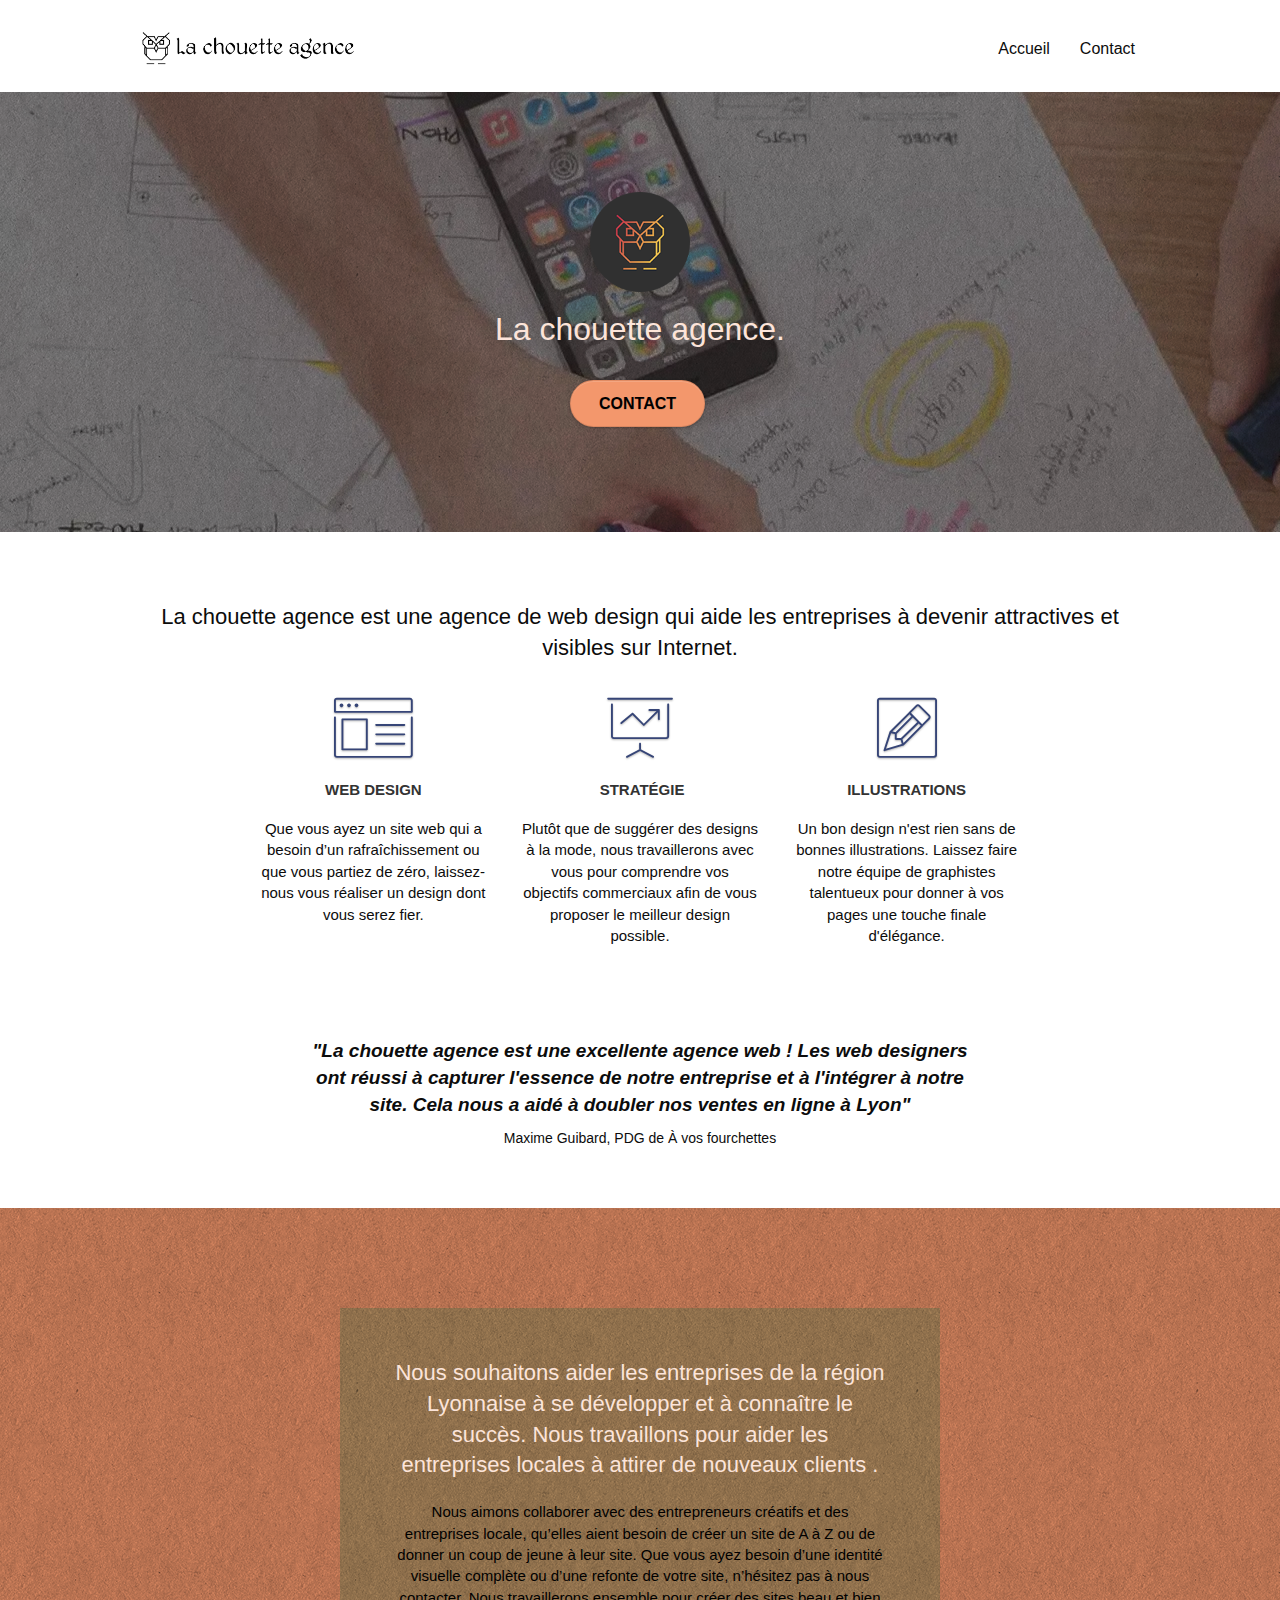
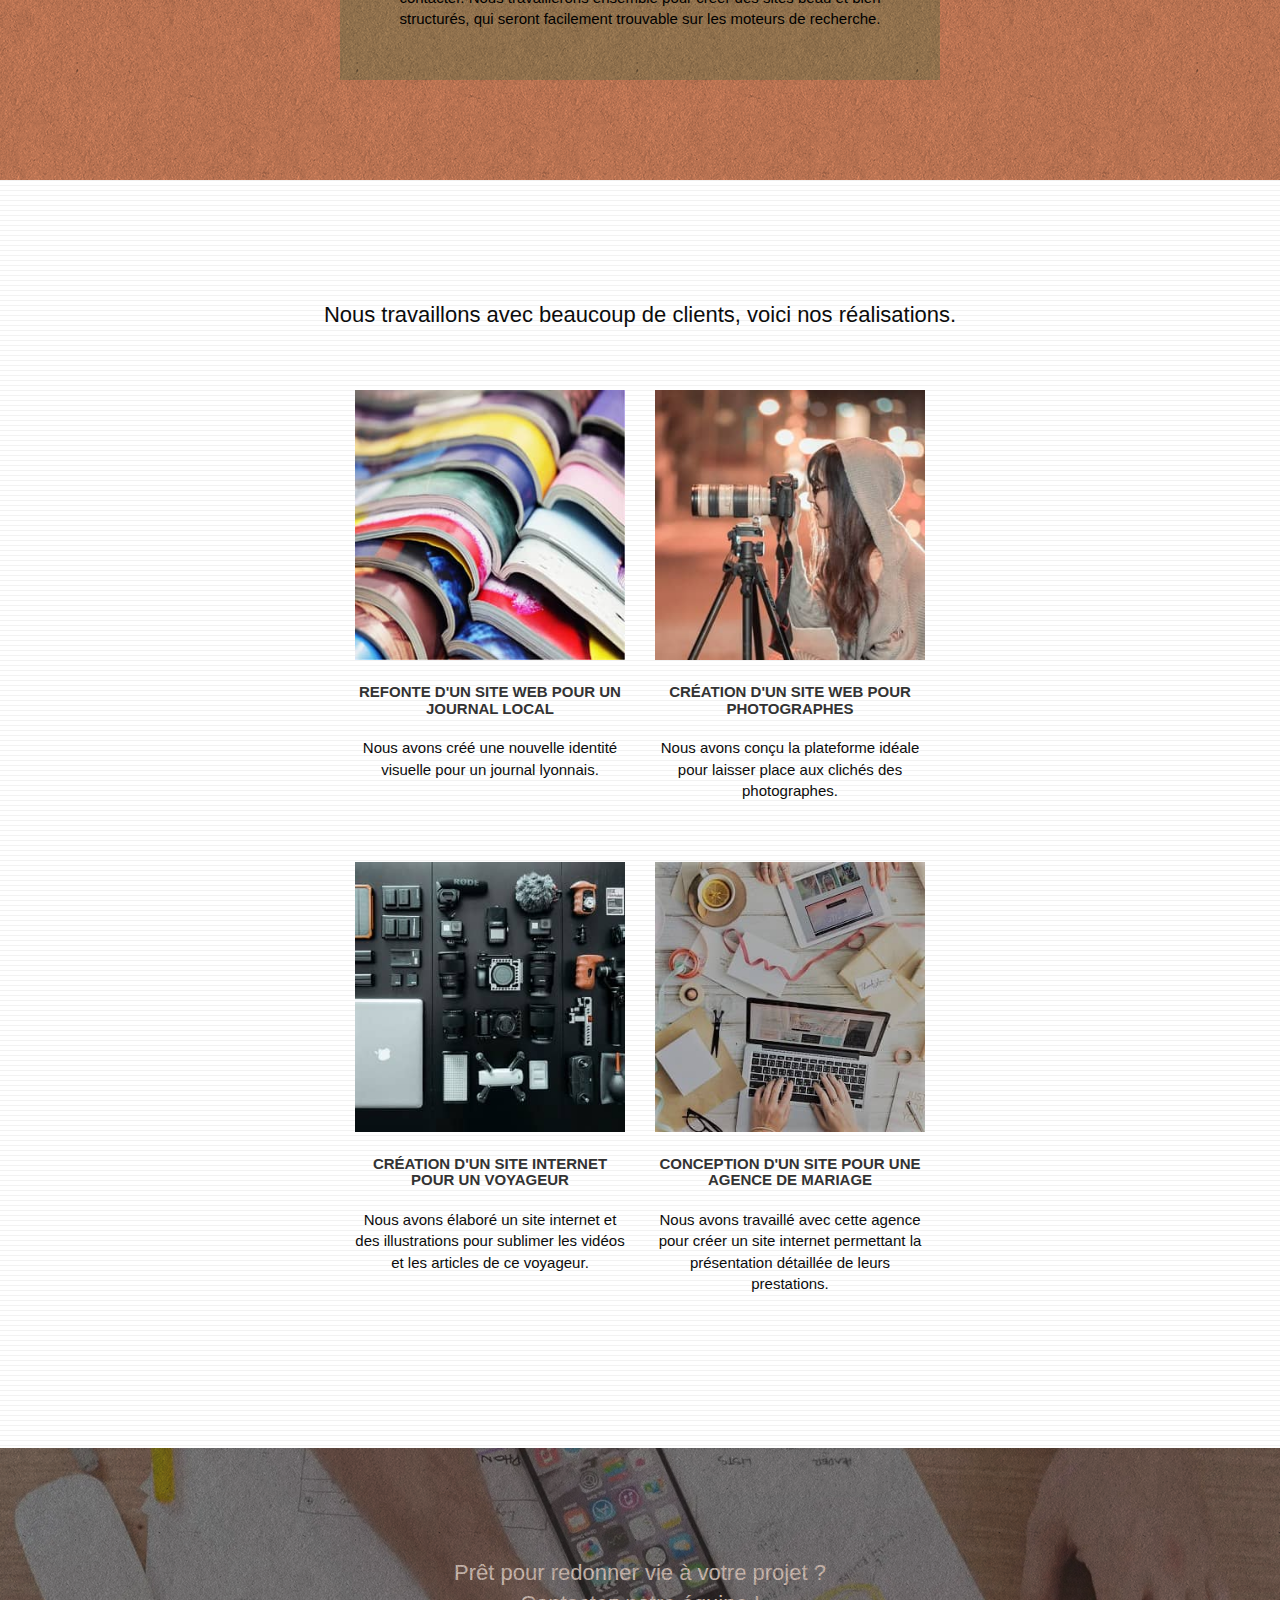
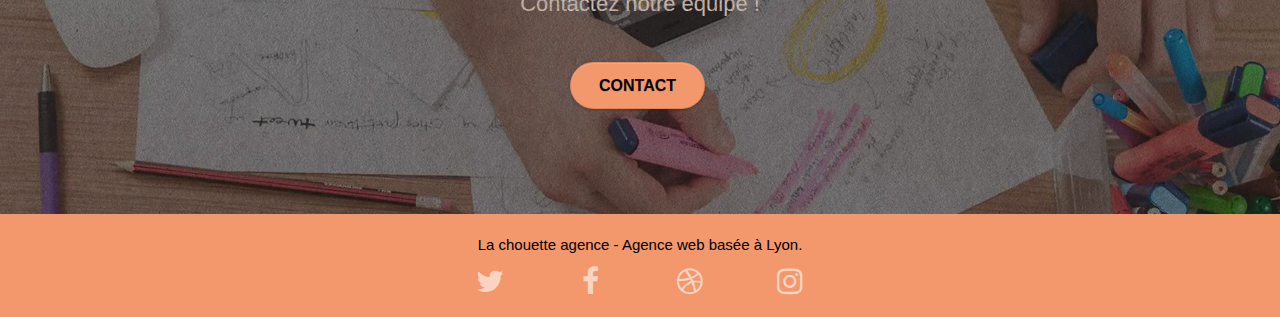
<file: index.html>
<!doctype html>
<html lang="fr">
<head>
    <meta charset="utf-8">
    <meta name="description" content="La chouette agence est une agence de web design située à Lyon qui aide les entreprises à devenir attractives et visibles sur Internet">
    <meta name="viewport" content="width=device-width, initial-scale=1.0, viewport-fit=cover">
    <link rel="shortcut icon" type="image/png" href="favicon.jpg">
    
	<link rel="stylesheet" type="text/css" href="./css/bootstrap.css">
	<link rel="stylesheet" type="text/css" href="style.css">
	<link rel="stylesheet" type="text/css" href="./css/font-awesome.css">
	<link rel="stylesheet" type="text/css" href="./css/et-line.css">
	
    
	<script src="./js/jquery-2.1.0.js"></script>
	<script src="./js/bootstrap.js"></script>
	<script src="./js/blocs.js"></script>
	<script src="./js/jquery.touchSwipe.js" defer></script>
	<script src="./js/gmaps.js"></script>

    <title>La chouette agence - Entreprise web design à Lyon</title>

    
<!-- Analytics -->
 
<!-- Analytics END -->
    
</head>
<body>
<!-- Principal conteneur -->
<div class="page-container">
    
<!-- bloc-0 -->
<header class="bloc bgc-white l-bloc " id="bloc-0">
	<div class="container bloc-sm">
		<nav class="navbar row">
			<div class="navbar-header">
				<a class="navbar-brand" href="index.html"><img src="img/la-chouette-agence.png" alt="banniere avec le logo de la chouette agence" height="40"></a>
				<button id="nav-toggle" type="button" class="ui-navbar-toggle navbar-toggle" data-toggle="collapse" data-target=".navbar-1">
					<span class="sr-only">Toggle navigation</span><span class="icon-bar"></span><span class="icon-bar"></span><span class="icon-bar"></span>
				</button>
			</div>
			<div class="collapse navbar-collapse navbar-1 special-dropdown-nav">
				<ul class="site-navigation nav navbar-nav">
					<li>
						<a href="index.html">Accueil</a>
					</li>
					<li>
						<a href="contact.html">Contact</a>
					</li>
				</ul>
			</div>
		</nav>
	</div>
</header>
<!-- bloc-0 END -->

<!-- bloc-1-presentation -->
<main>
<section class="bloc bgc-dark-slate-blue bg-banniere d-bloc bg-t-edge bloc-bg-texture texture-paper b-parallax" id="bloc-1-hero">
	<div class="container bloc-lg">
		<div class="row tight-width-whitespace">
			<div class="col-sm-12">
				<img src="img/logo.png" class="center-block image-resize-mode" width="100" alt="logo de la chouette agence">
				<h1 class="text-center hero-bloc-text tc-white ">
					La chouette agence.
				</h1>
				<div class="text-center">
					<a href="contact.html" class="btn btn-lg btn-clean btn-rd cta-hero btn-atomic-tangerine" id="cta-hero">Contact</a>
				</div>
			</div>
		</div>
	</div>
</section>
<!-- bloc-1-presentation END -->

<!-- bloc-2-services -->
<section class="bloc bgc-white l-bloc" id="bloc-2-services">
	<div class="container bloc-md">
		<div class="row">
			<div class="col-sm-12 text-center">
				<h2>La chouette agence est une agence de web design qui aide les entreprises à devenir attractives et visibles sur Internet.</h2>
			</div>
		</div>
		<div class="row voffset-lg med-width-whitespace">
			<div class="col-sm-4">
				<div class="text-center">
					<span class="et-icon-browser sm-shadow icon-dark-slate-blue icons icon-lg"></span>
				</div>
				<h3 class="mg-md text-center">
					Web design
				</h3>
				<p class="text-center ">
					Que vous ayez un site web qui a besoin d&rsquo;un rafraîchissement ou que vous partiez de zéro, laissez-nous vous réaliser un design dont vous serez fier.
				</p>
			</div>
			<div class="col-sm-4">
				<div class="text-center">
					<span class="et-icon-presentation sm-shadow icon-dark-slate-blue icons icon-lg"></span>
				</div>
				<h3 class="mg-md text-center">
					&nbsp;Stratégie
				</h3>
				<p class="text-center ">
					Plutôt que de suggérer des designs à la mode, nous travaillerons avec vous pour comprendre vos objectifs commerciaux afin de vous proposer le meilleur design possible.<br>
				</p>
			</div>
			<div class="col-sm-4">
				<div class="text-center">
					<span class="et-icon-edit sm-shadow icon-dark-slate-blue icons icon-lg"></span>
				</div>
				<h3 class="mg-md text-center">
					Illustrations
				</h3>
				<p class="text-center ">
					Un bon design n'est rien sans de bonnes illustrations. Laissez faire notre équipe de graphistes talentueux pour donner à vos pages une touche finale d'élégance.
				</p>
			</div>
		</div>
		<div class="row voffset-lg voffset">
			<div class="col-xs-12 col-md-8 col-md-offset-2 text-center">
			 <p class="citation">"La chouette agence est une excellente agence web ! Les web designers ont réussi à capturer l'essence de notre entreprise et à l'intégrer à notre site. Cela nous a aidé à doubler nos ventes en ligne à Lyon"</p>
			 <p class="citation_auteur">Maxime Guibard, PDG de À vos fourchettes</p>
			</div>
		</div>
	</div>
</section>
<!-- bloc-2-services END -->

<!-- bloc-3-what-i-do -->
<section class="bloc tc-white bgc-atomic-tangerine bg-presentation d-bloc bloc-bg-texture texture-paper b-parallax" id="bloc-3-what-i-do">
	<div class="container bloc-lg">
		<div class="row tight-width-whitespace black-background">
			<div class="col-sm-12">
				<h2 class="mg-md text-center tc-white">
					Nous souhaitons aider les entreprises de la région Lyonnaise à se développer et à connaître le succès. Nous travaillons pour aider les entreprises locales à attirer de nouveaux clients .<br>
				</h2>
				<p class="text-center white">
					Nous aimons collaborer avec des entrepreneurs créatifs et des entreprises locale, qu’elles aient besoin de créer un site de A à Z ou de donner un coup de jeune à leur site. Que vous ayez besoin d’une identité visuelle complète ou d’une refonte de votre site, n’hésitez pas à nous contacter. Nous travaillerons ensemble pour créer des sites beau et bien structurés, qui seront facilement trouvable sur les moteurs de recherche. <br>
				</p>
			</div>
		</div>
	</div>
</section>
<!-- bloc-3-what-i-do END -->

<!-- bloc-4-portfolio -->
<section class="bloc bgc-white bg-lines-h2-bg bg-repeat l-bloc" id="bloc-4-portfolio">
	<div class="container bloc-lg">
		<div class="row">
			<div class="col-sm-12 text-center">
			 <h2>Nous travaillons avec beaucoup de clients, voici nos réalisations.</h2>
			</div>
		</div>
		<div class="row tight-width-whitespace portfolio-row">
			<div class="col-sm-6">
				<a href="#" data-lightbox="img/1.jpg" data-gallery-id="gallery-1" data-caption="Refonte d'un site web pour un journal local" data-frame="snapshot-lb"><img src="img/1.jpg" alt="image de journaux" class="img-responsive portfolio-thumb"></a>
				<h3 class="mg-md text-center">
					Refonte d'un site web pour un journal local
				</h3>
				<p class="text-center">
					Nous avons créé une nouvelle identité visuelle pour un journal lyonnais.
				</p>
			</div>
			<div class="col-sm-6">
				<a href="#" data-lightbox="img/2.jpg" data-gallery-id="gallery-1" data-caption="Création d'un site web pour photographes" data-frame="snapshot-lb"><img src="img/2.jpg" class="img-responsive portfolio-thumb" alt="image d'une photographe"></a>
				<h3 class="mg-md text-center">
					Création d'un site web pour photographes
				</h3>
				<p class="text-center">
					Nous avons conçu la plateforme idéale pour laisser place aux clichés des photographes.
				</p>
			</div>
		</div>
		<div class="row tight-width-whitespace portfolio-row">
			<div class="col-sm-6">
				<a href="#" data-lightbox="img/3.jpg" data-gallery-id="gallery-1" data-caption="Création d'un site internet pour un voyageur" data-frame="snapshot-lb"><img src="img/3.jpg" class="img-responsive portfolio-thumb" alt="image de matériel photographique"></a>
				<h3 class="mg-md text-center">
					Création d'un site internet pour un voyageur
				</h3>
				<p class="text-center">
					Nous avons élaboré un site internet et des illustrations pour sublimer les vidéos et les articles de ce voyageur.
				</p>
			</div>
			<div class="col-sm-6">
				<a href="#" data-lightbox="img/4.jpg" data-gallery-id="gallery-1" data-caption="Conception d'un site pour une agence de mariage" data-frame="snapshot-lb"><img src="img/4.jpg" class="img-responsive portfolio-thumb" alt="image d'une personne travaillant sur ordinateur"></a>
				<h3 class="mg-md text-center">
					Conception d'un site pour une agence de mariage
				</h3>
				<p class="text-center">
					Nous avons travaillé avec cette agence pour créer un site internet permettant la présentation détaillée de leurs prestations.
				</p>
			</div>
		</div>
	</div>
</section>
<!-- bloc-4-portfolio END -->

<!-- bloc-5-cta -->
<section class="bloc bgc-dark-slate-blue bg-banniere d-bloc bloc-bg-texture texture-paper" id="bloc-5-cta">
	<div class="container bloc-lg">
		<div class="row">
			<h2 class="mg-md text-center tc-white">
				Prêt pour redonner vie à votre projet ?<br>Contactez notre équipe !
			</h2>
			<div class="col-sm-12 text-center">
				<a href="contact.html" class="btn btn-atomic-tangerine btn-clean btn-rd btn-lg cta-hero">Contact</a>
			</div>
		</div>
	</div>
</section>
</main>
<!-- bloc-5-cta END -->

<!-- Footer - bloc-8 -->
<footer class="bloc bgc-atomic-tangerine d-bloc" id="bloc-8">
	<div class="container bloc-sm">
		<div class="row">
			<div class="col-sm-12">
				<p class="text-center white">
					La chouette agence - Agence web basée à Lyon.<br>
				</p>
				<div class="row row-no-gutters social">
					<div class="col-sm-3">
						<div class="text-center">
							<a class="social" title="Twitter" href="#"><span class="fa fa-twitter icon-md"></span></a>
						</div>
					</div>
					<div class="col-sm-3">
						<div class="text-center">
							<a class="social" title="Facebook"  href="#"><span class="fa fa-facebook icon-md"></span></a>
						</div>
					</div>
					<div class="col-sm-3">
						<div class="text-center">
							<a class="social" title="Dribble" href="#"><span class="fa fa-dribbble icon-md"></span></a>
						</div>
					</div>
					<div class="col-sm-3">
						<div class="text-center">
							<a class="social" title="Instagram" href="#"><span class="fa fa-instagram icon-md"></span></a>
						</div>
					</div>
				</div>
			</div>
		</div>
	</div>
</footer>
<!-- Footer - bloc-8 END -->

</div>
<!-- Principal conteneur END -->
    
</body>
</html>
</file>
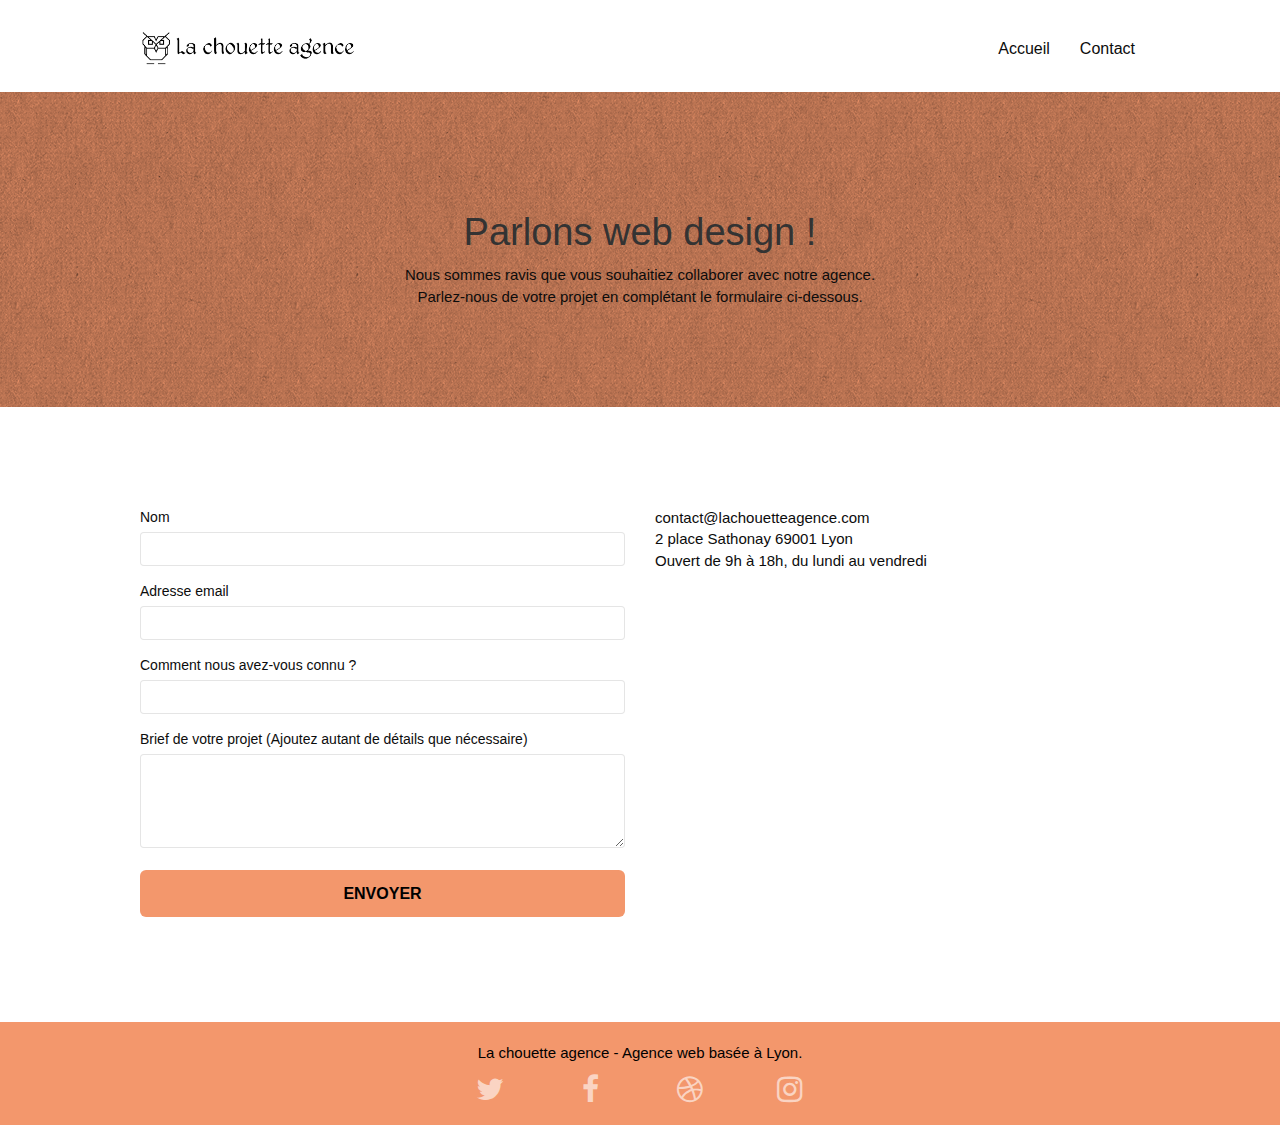
<file: contact.html>
<!doctype html>
<html lang="fr">
<head>
    <meta charset="utf-8">
    <meta name="description" content="Contactez La chouette agence, entreprise de web design à Lyon">
    <meta name="viewport" content="width=device-width, initial-scale=1.0, viewport-fit=cover">
    <link rel="shortcut icon" type="image/png" href="favicon.jpg">
    
	<link rel="stylesheet" type="text/css" href="./css/bootstrap.css">
	<link rel="stylesheet" type="text/css" href="style.css">
	<link rel="stylesheet" type="text/css" href="./css/font-awesome.css">
	<link rel="stylesheet" type="text/css" href="./css/et-line.css">
	
    
	<script src="./js/jquery-2.1.0.js"></script>
	<script src="./js/bootstrap.js"></script>
	<script src="./js/blocs.js"></script>
	<script src="./js/jqBootstrapValidation.js"></script>
	<script src="./js/formHandler.js"></script>
	
    <title>Contactez La chouette agence</title>

    
<!-- Analytics -->
 
<!-- Analytics END -->
    
</head>
<body>
<!-- Principal conteneur -->
<div class="page-container">
    
<!-- bloc-0 -->
<header class="bloc bgc-white l-bloc " id="bloc-0">
	<div class="container bloc-sm">
		<nav class="navbar row">
			<div class="navbar-header">
				<a class="navbar-brand" href="index.html"><img src="img/la-chouette-agence.png" alt="banniere avec le logo de la chouette agence" height="40"></a>
				<button id="nav-toggle" type="button" class="ui-navbar-toggle navbar-toggle" data-toggle="collapse" data-target=".navbar-1">
					<span class="sr-only">Toggle navigation</span><span class="icon-bar"></span><span class="icon-bar"></span><span class="icon-bar"></span>
				</button>
			</div>
			<div class="collapse navbar-collapse navbar-1 special-dropdown-nav">
				<ul class="site-navigation nav navbar-nav">
					<li>
						<a href="index.html">Accueil</a>
					</li>
					<li>
						<a href="contact.html">Contact</a>
					</li>
				</ul>
			</div>
		</nav>
	</div>
</header>
<!-- bloc-0 END -->

<!-- bloc-6 -->
<main>
<div class="bloc bg-dots-bg bg-repeat bgc-atomic-tangerine d-bloc bloc-bg-texture texture-paper" id="bloc-6">
	<div class="container bloc-lg">
		<div class="row">
			<div class="col-sm-12">
				<h1 class="text-center hero-bloc-text">
					Parlons web design !
				</h1>
				<p class="text-center mg-lg tight-width-whitespace">
					Nous sommes ravis que vous souhaitiez collaborer avec notre agence.<br>
					Parlez-nous de votre projet en complétant le formulaire ci-dessous.
				</p>
			</div>
		</div>
	</div>
</div>
<!-- bloc-6 END -->

<!-- bloc-7 -->
<div class="bloc bgc-white l-bloc" id="bloc-7">
	<div class="container bloc-lg">
		<div class="row">
			<div class="col-sm-6">
				<form id="form_1">
					<div class="form-group">
						<label for="name">
							Nom
						</label>
						<input id="name" class="form-control" required />
					</div>
					<div class="form-group">
						<label for="email">
							Adresse email
						</label>
						<input id="email" class="form-control" type="email" required />
					</div>
					<div class="form-group">
						<label for="input_504">
							Comment nous avez-vous connu ?
						</label>
						<input class="form-control" type="email" required id="input_504" />
					</div>
					<div class="form-group">
						<label for="message">
							Brief de votre projet (Ajoutez autant de détails que nécessaire)<br>
						</label><textarea id="message" class="form-control" rows="4" cols="50" required></textarea>
					</div> 
					<button class="bloc-button btn btn-lg btn-block cta-hero btn-atomic-tangerine" type="submit">
						Envoyer
					</button>
				</form>
			</div>
			<div class="col-sm-6">
				<p>
					contact@lachouetteagence.com<br>2 place Sathonay 69001 Lyon<br>Ouvert de 9h à 18h, du lundi au vendredi<br>
				</p>
			</div>
		</div>
	</div>
</div>
</main>
<!-- bloc-7 END -->

<!-- ScrollToTop Button -->
<a class="bloc-button btn btn-d scrollToTop" onclick="scrollToTarget('1')"><span class="fa fa-chevron-up"></span></a>
<!-- ScrollToTop Button END-->


<!-- Footer - bloc-8 -->
<footer class="bloc bgc-atomic-tangerine d-bloc" id="bloc-8">
	<div class="container bloc-sm">
		<div class="row">
			<div class="col-sm-12">
				<p class="text-center white">
					La chouette agence - Agence web basée à Lyon.<br>
				</p>
				<div class="row row-no-gutters social">
					<div class="col-sm-3">
						<div class="text-center">
							<a class="social" title="Twitter" href="#"><span class="fa fa-twitter icon-md"></span></a>
						</div>
					</div>
					<div class="col-sm-3">
						<div class="text-center">
							<a class="social" title="Facebook"  href="#"><span class="fa fa-facebook icon-md"></span></a>
						</div>
					</div>
					<div class="col-sm-3">
						<div class="text-center">
							<a class="social" title="Dribble" href="#"><span class="fa fa-dribbble icon-md"></span></a>
						</div>
					</div>
					<div class="col-sm-3">
						<div class="text-center">
							<a class="social" title="Instagram"  href="#"><span class="fa fa-instagram icon-md"></span></a>
						</div>
					</div>
				</div>
			</div>
		</div>
	</div>
</footer>
<!-- Footer - bloc-8 END -->

</div>
<!-- Principal conteneur END -->
    
</body>
</html>
</file>
<file: style.css>
body {
    margin: 0;
    padding: 0;
    background: #FFF;
    overflow-x: hidden;
    -webkit-font-smoothing: antialiased;
    -moz-osx-font-smoothing: grayscale;
}

a,
button {
    transition: all .3s ease-in-out;
    outline: none!important;
}

a:hover {
    text-decoration: none;
    cursor: pointer;
}

#page-loading-blocs-notifaction {
    position: fixed;
    top: 0;
    bottom: 0;
    width: 100%;
    z-index: 100000;
    background: #FFFFFF url("img/pageload-spinner.gif") no-repeat center center;
}

.bloc {
    width: 100%;
    clear: both;
    background: 50% 50% no-repeat;
    padding: 0 50px;
    -webkit-background-size: cover;
    -moz-background-size: cover;
    -o-background-size: cover;
    background-size: cover;
    position: relative;
}

.bloc .container {
    padding-left: 0;
    padding-right: 0;
}

.bloc-lg {
    padding: 100px 50px;
}

.bloc-md {
    padding: 50px;
}

.bloc-sm {
    padding: 20px 50px;
}

.bg-center,
.bg-l-edge,
.bg-r-edge,
.bg-t-edge,
.bg-b-edge,
.bg-tl-edge,
.bg-bl-edge,
.bg-tr-edge,
.bg-br-edge,
.bg-repeat {
    -webkit-background-size: auto!important;
    -moz-background-size: auto!important;
    -o-background-size: auto!important;
    background-size: auto!important;
}

.bg-repeat {
    background: repeat;
}

.bg-t-edge {
    background: top no-repeat;
}

.bloc-bg-texture::before {
    content: "";
    background-size: 2px 2px;
    position: absolute;
    top: 0;
    bottom: 0;
    left: 0;
    right: 0;
}

.texture-paper::before {
    background: url("img/texture-paper.png");
    background-size: 280px 280px;
}

.b-parallax {
    background-attachment: fixed;
}

.d-bloc {
    color: rgba(255, 255, 255, .7);
}

.d-bloc button:hover {
    color: rgba(255, 255, 255, .9);
}

.d-bloc .icon-round,
.d-bloc .icon-square,
.d-bloc .icon-rounded,
.d-bloc .icon-semi-rounded-a,
.d-bloc .icon-semi-rounded-b {
    border-color: rgba(255, 255, 255, .9);
}

.d-bloc .divider-h span {
    border-color: rgba(255, 255, 255, .2);
}

.d-bloc .a-btn,
.d-bloc .navbar a,
.d-bloc .navbar-brand,
.d-bloc a .icon-sm,
.d-bloc a .icon-md,
.d-bloc a .icon-lg,
.d-bloc a .icon-xl,
.d-bloc h1 a,
.d-bloc h2 a,
.d-bloc h3 a,
.d-bloc h4 a,
.d-bloc h5 a,
.d-bloc h6 a,
.d-bloc p a {
    color: rgba(255, 255, 255, .6);
}

.d-bloc .a-btn:hover,
.d-bloc .navbar a:hover,
.d-bloc .navbar-brand:hover,
.d-bloc a:hover .icon-sm,
.d-bloc a:hover .icon-md,
.d-bloc a:hover .icon-lg,
.d-bloc a:hover .icon-xl,
.d-bloc h1 a:hover,
.d-bloc h2 a:hover,
.d-bloc h3 a:hover,
.d-bloc h4 a:hover,
.d-bloc h5 a:hover,
.d-bloc h6 a:hover,
.d-bloc p a:hover {
    color: rgba(255, 255, 255, 1);
}

.d-bloc .navbar-toggle .icon-bar {
    background: rgba(255, 255, 255, 1);
}

.d-bloc .btn-wire,
.d-bloc .btn-wire:hover {
    color: rgba(255, 255, 255, 1);
    border-color: rgba(255, 255, 255, 1);
}

.d-bloc .panel {
    color: rgba(0, 0, 0, .5);
}

.d-bloc .panel button:hover {
    color: rgba(0, 0, 0, .7);
}

.d-bloc .panel icon {
    border-color: rgba(0, 0, 0, .7);
}

.d-bloc .panel .divider-h span {
    border-color: rgba(0, 0, 0, .1);
}

.d-bloc .panel .a-btn {
    color: rgba(0, 0, 0, .6);
}

.d-bloc .panel .a-btn:hover {
    color: rgba(0, 0, 0, 1);
}

.d-bloc .panel .btn-wire,
.d-bloc .panel .btn-wire:hover {
    color: rgba(0, 0, 0, .7);
    border-color: rgba(0, 0, 0, .3);
}

.d-bloc .panel,
.l-bloc {
    color: rgba(0, 0, 0, .5);
}

.d-bloc .panel button:hover,
.l-bloc button:hover {
    color: rgba(0, 0, 0, .7);
}

.l-bloc .icon-round,
.l-bloc .icon-square,
.l-bloc .icon-rounded,
.l-bloc .icon-semi-rounded-a,
.l-bloc .icon-semi-rounded-b {
    border-color: rgba(0, 0, 0, .7);
}

.d-bloc .panel .divider-h span,
.l-bloc .divider-h span {
    border-color: rgba(0, 0, 0, .1);
}

.d-bloc .panel .a-btn,
.l-bloc .a-btn,
.l-bloc .navbar a,
.l-bloc .navbar-brand,
.l-bloc a .icon-sm,
.l-bloc a .icon-md,
.l-bloc a .icon-lg,
.l-bloc a .icon-xl,
.l-bloc h1 a,
.l-bloc h2 a,
.l-bloc h3 a,
.l-bloc h4 a,
.l-bloc h5 a,
.l-bloc h6 a,
.l-bloc p a {
    color: rgba(0, 0, 0, .6);
}

.d-bloc .panel .a-btn:hover,
.l-bloc .a-btn:hover,
.l-bloc .navbar a:hover,
.l-bloc .navbar-brand:hover,
.l-bloc a:hover .icon-sm,
.l-bloc a:hover .icon-md,
.l-bloc a:hover .icon-lg,
.l-bloc a:hover .icon-xl,
.l-bloc h1 a:hover,
.l-bloc h2 a:hover,
.l-bloc h3 a:hover,
.l-bloc h4 a:hover,
.l-bloc h5 a:hover,
.l-bloc h6 a:hover,
.l-bloc p a:hover {
    color: rgba(0, 0, 0, 1);
}

.l-bloc .navbar-toggle .icon-bar {
    color: rgba(0, 0, 0, .6);
}

.d-bloc .panel .btn-wire,
.d-bloc .panel .btn-wire:hover,
.l-bloc .btn-wire,
.l-bloc .btn-wire:hover {
    color: rgba(0, 0, 0, .7);
    border-color: rgba(0, 0, 0, .3);
}

.voffset {
    margin-top: 30px;
}

.voffset-lg {
    margin-top: 80px;
}

.row-no-gutters {
    margin-right: 0;
    margin-left: 0;
}

.row.row-no-gutters > [class^="col-"],
.row.row-no-gutters > [class*=" col-"] {
    padding-right: 0;
    padding-left: 0;
}

#bloc-1-hero h1 {
    font-size: 32px;
}

.navbar {
    margin-bottom: 0;
    z-index: 1;
}

.navbar-brand {
    height: auto;
    padding: 3px 15px;
    font-size: 25px;
    font-weight: normal;
    font-weight: 600;
    line-height: 44px;
}

.navbar-brand img {
    max-height: 200px;
    margin: 0 5px 0 0;
    display: inline;
}

.navbar-brand img[src$=svg] {
    min-width: 100px;
}

.nav-center .navbar-brand img {
    margin: 0;
}

.navbar .nav {
    padding-top: 2px;
    margin-right: -16px;
    float: right;
    z-index: 1;
}

.nav > li {
    float: left;
    margin-top: 4px;
    font-size: 16px;
}

.navbar-nav .open .dropdown-menu > li > a {
    text-align: inherit;
}

.nav > li a:hover,
.nav > li a:focus {
    background: transparent;
}

.navbar-toggle {
    margin: 10px 10px 0 0;
    border: 0px;
}

.navbar-toggle:hover {
    background: transparent!important;
}

.navbar-toggle .icon-bar {
    background-color: rgba(0, 0, 0, .5);
    width: 26px;
}

.nav-invert .navbar .nav {
    float: left;
}

.nav-invert .navbar-header,
.nav-invert .navbar-brand {
    float: right;
    position: relative;
    z-index: 2;
}

@media (min-width: 768px) {
    .site-navigation {
        position: absolute;
        top: 50%;
        right: 20px;
        transform: translate(0, -50%);
        -webkit-transform: translateY(-50%);
    }
    .nav > li .dropdown-menu a,
    .nav > li .dropdown-menu a:hover {
        color: #484848;
    }
    .nav-invert .site-navigation {
        left: 0;
        right: 0;
    }
    .nav-center {
        text-align: center;
    }
    .nav-center .navbar-header {
        width: 100%;
    }
    .nav-center .navbar-header,
    .nav-center .navbar-brand,
    .nav-center .nav > li {
        float: none;
        display: inline-block;
    }
    .nav-center .site-navigation {
        position: relative;
        width: 100%;
        right: 0;
        margin-right: 0px;
        margin-top: 20px;
    }
    .nav-center.mini-nav .navbar-toggle {
        float: none;
        margin: 10px auto 0;
    }
}

.nav > li > .dropdown a {
    background: none!important;
    display: block;
    padding: 14px 15px;
}

nav .caret {
    margin: 0 5px;
}

.citation {
    font-size: 19px;
    font-style: italic;
    font-weight: bold;
}

.citation_auteur {
    font-size: 14px;
}

.dropdown-menu .dropdown-menu {
    top: -8px;
    left: 100%;
}

.dropdown-menu .dropmenu-flow-right {
    top: 100%;
    left: 0;
    margin-left: -1px;
    border-top-left-radius: 0;
    border-top-right-radius: 0;
}

.dropdown-menu .dropdown span {
    border: 4px solid black;
    border-top-color: transparent;
    border-right-color: transparent;
    border-bottom-color: transparent;
    margin: 6px -5px 0 0!important;
    float: right;
}

.mg-md {
    margin-top: 10px;
    margin-bottom: 20px;
}

.mg-lg {
    margin-top: 10px;
    margin-bottom: 40px;
}

.btn {
    margin: 0 5px 5px 0;
}

.btn.pull-right {
    margin: 0 0 5px 5px;
}

.btn-d,
.btn-d:hover,
.btn-d:focus {
    color: #FFF;
    background: rgba(0, 0, 0, .3);
}

button {
    outline: none!important;
}

.btn-rd {
    border-radius: 40px;
}

.btn-clean {
    border: 1px solid rgba(0, 0, 0, .08);
    border-bottom-color: rgba(0, 0, 0, .1);
    text-shadow: 0 1px 0 rgba(0, 0, 1, .1);
    box-shadow: 0 1px 3px rgba(0, 0, 1, .25), inset 0 1px 0 0 rgba(255, 255, 255, .15);
}

.icon-md {
    font-size: 30px!important;
}

.icon-lg {
    font-size: 60px!important;
}

.sm-shadow {
    text-shadow: 0 1px 2px rgba(0, 0, 0, .3);
}

.panel-sq,
.panel-sq .panel-heading,
.panel-sq .panel-footer {
    border-radius: 0;
}

.panel-rd {
    border-radius: 30px;
}

.panel-rd .panel-heading {
    border-radius: 29px 29px 0 0;
}

.panel-rd .panel-footer {
    border-radius: 0 0 29px 29px;
}

.form-control {
    border-color: rgba(0, 0, 0, .1);
    box-shadow: none;
}

.scrollToTop {
    width: 40px;
    height: 40px;
    position: fixed;
    bottom: 20px;
    right: 20px;
    opacity: 0;
    z-index: 500;
    transition: all .3s ease-in-out;
}

.scrollToTop span {
    margin-top: 6px;
}

.showScrollTop {
    font-size: 14px;
    opacity: 1;
}

a[data-lightbox] {
    position: relative;
    display: block;
    text-align: center;
}

a[data-lightbox]:hover::before {
    content: "+";
    font-family: "HelveticaNeue-Light", "Helvetica Neue Light", "Helvetica Neue", Helvetica, Arial;
    font-size: 32px;
    width: 50px;
    height: 50px;
    margin-left: -25px;
    border-radius: 50%;
    background: rgba(0, 0, 0, .6);
    color: #FFF;
    font-weight: 100;
    z-index: 1;
    position: absolute;
    top: 50%;
    transform: translateY(-50%);
    -webkit-transform: translateY(-50%);
}

a[data-lightbox]:hover img {
    opacity: 0.6;
    -webkit-animation-fill-mode: none;
    animation-fill-mode: none;
}

#lightbox-modal {
    display: flex;
    align-items: center;
}

#lightbox-modal .modal-dialog {
    width: 90%;
    max-width: 900px;
    margin: 0 auto 0;
}

#lightbox-modal .modal-dialog img {
    max-height: 90vh;
    margin: 0 auto;
}

.lightbox-caption {
    padding: 20px;
    color: #FFF;
    background: rgba(0, 0, 0, .5);
    position: absolute;
    left: 15px;
    right: 15px;
    bottom: 5px;
}

.close-lightbox {
    color: #FFF;
    font-size: 30px;
    position: absolute;
    top: 20px;
    right: 20px;
    z-index: 20;
    background: rgba(0, 0, 0, .5);
    border: none;
    line-height: 30px;
    padding: 0 9px 5px;
    opacity: 0.3;
}

.close-lightbox:hover,
.next-lightbox:hover,
.prev-lightbox:hover {
    opacity: 1.0;
    color: #FFF;
}

.next-lightbox,
.prev-lightbox {
    font-size: 20px;
    color: rgba(255, 255, 255, .9);
    background: rgba(0, 0, 0, .5);
    transition: all .2s ease-in-out;
    position: absolute;
    top: 45%;
    z-index: 1;
    opacity: 0.4;
}

.next-lightbox {
    padding: 6px 8px 1px 13px;
    right: 25px;
}

.prev-lightbox {
    padding: 6px 13px 1px 10px;
    left: 25px;
}

.snapshot-lb .modal-body {
    padding-bottom: 45px;
}

.snapshot-lb .lightbox-caption {
    padding: 0;
    color: rgba(0, 0, 0, .5);
    background: none;
    margin: auto;
}

h1,
h2,
h3,
h4,
h5,
h6,
p,
label,
.btn,
a {
    font-family: "helvetica";
    font-weight: 400;
    color: #0c0c0c!important;
}

.container {
    max-width: 1000px;
}

.hero-bloc-text {
    font-size: 38px;
}

.hero-bloc-text-sub {
    font-size: 36px;
}

.statement-bloc-text {
    line-height: 26px;
    font-style: italic;
    font-size: 20px;
    text-align: center;
    font-weight: lighter;
    max-width: 520px;
    margin: auto auto auto auto;
}

p {
    font-size: 15px;
}

.tight-width-whitespace {
    max-width: 600px;
    margin: auto auto auto auto;
}

.h1 {
    font-size: 20px;
    font-family: "Open Sans";
}

.cta-hero {
    margin-top: 22px;
    color: #FFFFFF!important;
    text-transform: uppercase;
    padding: 12px 28px 12px 28px;
    font-size: 16px;
    font-weight: 700;
}

.social {
    max-width: 400px;
    margin: auto auto auto auto;
}

h2 {
    font-size: 22px;
    line-height: 1.4em;
}

h3 {
    font-size: 15px;
    text-transform: uppercase;
    font-weight: 700;
    color: #333333!important;
}

.med-width-whitespace {
    max-width: 800px;
    margin: auto auto auto auto;
    box-shadow: 0px 0px 0px #000000;
}

h1 {
    color: #333333!important;
}

h4 {
    color: #333333!important;
}

.icons {
    margin-bottom: 14px;
    margin-top: 24px;
}

.white {
    color: #000!important;
}

.portfolio-thumb {
    margin-bottom: 24px;
    margin-left: auto;
    margin-right: auto;
}

.portfolio-row {
    margin-bottom: 44px;
    margin-top: 50px;
}

.avatar {
    box-shadow: 0px 4px 9px rgba(0, 0, 0, 0.3);
}

.black-background {
    background-color: rgba(165, 147, 99, 0.7);
    padding: 40px 40px 40px 40px;
}

.bold-link {
    font-weight: 900;
    text-decoration: underline!important;
}

.bgc-white {
    background-color: #FFFFFF;
}

.bgc-dark-slate-blue {
    background-color: #364577;
}

.bgc-atomic-tangerine {
    background-color: #F3976C;
}

.tc-white {
    color: #FCE4D9!important;
}

.btn-atomic-tangerine {
    background: #F3976C;
    color: #000!important;
}

.btn-atomic-tangerine:hover {
    background: #c27956!important;
    color: #000!important;
}

.ltc-white {
    color: #FFFFFF!important;
}

.ltc-white:hover {
    color: #cccccc!important;
}

.ltc-atomic-tangerine {
    color: #F3976C!important;
}

.ltc-atomic-tangerine:hover {
    color: #c27956!important;
}

.icon-dark-slate-blue {
    color: #364577!important;
    border-color: #364577!important;
}

.bg-dots-bg {
    background-image: url("img/dots-bg.png");
}

.bg-lines-h2-bg {
    background-image: url("img/lines-h2-bg.png");
}

.bg-banniere {
    background-image: url("img/la-chouette-agence-banniere.webp");
}

.bg-presentation {
    background-image: url("img/image-de-presentation.webp");
}

@media (max-width: 1024px) {
    .bloc {
        padding-left: 20px;
        padding-right: 20px;
    }
    .bloc.full-width-bloc,
    .bloc-tile-2.full-width-bloc .container,
    .bloc-tile-3.full-width-bloc .container,
    .bloc-tile-4.full-width-bloc .container {
        padding-left: 0;
        padding-right: 0;
    }
}

@media (max-width: 992px) and (min-width: 768px) {
    .navbar .nav {
        max-width: 80%
    }
    .nav-center.navbar .nav {
        max-width: 100%
    }
}

@media only screen and (min-width: 768px) and (max-width: 1024px) and (orientation: landscape) {
    .b-parallax {
        background-attachment: scroll;
    }
}

@media only screen and (min-width: 1024px) and (max-width: 1366px) and (-webkit-min-device-pixel-ratio: 1.5) {
    .b-parallax {
        background-attachment: scroll;
    }
}

@media (max-width: 991px) {
    .container {
        width: 100%;
    }
    .b-parallax {
        background-attachment: scroll;
    }
    .page-container,
    #hero-bloc {
        overflow-x: hidden;
        position: relative;
    }
    .bloc-group,
    .bloc-group .bloc {
        display: block;
        width: 100%;
    }
    .bloc-fill-screen .fill-bloc-top-edge,
    .bloc-fill-screen .fill-bloc-bottom-edge {
        padding: 0 20px;
    }
}

@media (max-width: 767px) {
    .page-container {
        overflow-x: hidden;
        position: relative;
    }
    h1,
    h2,
    h3,
    h4,
    h5,
    h6,
    p,
    #disqus_thread {
        padding-left: 10px!important;
        padding-right: 10px!important;
    }
    .b-parallax {
        background-attachment: scroll;
    }
    .navbar .nav {
        padding-top: 0;
        border-top: 1px solid rgba(0, 0, 0, .2);
        float: none!important;
    }
    .navbar.row {
        margin-left: 0;
        margin-right: 0;
    }
    .site-navigation {
        position: inherit;
        transform: none;
        -webkit-transform: none;
        -ms-transform: none;
    }
    .nav > li {
        margin-top: 0;
        border-bottom: 1px solid rgba(0, 0, 0, .1);
        background: rgba(0, 0, 0, .05);
        text-align: left;
        padding-left: 15px;
        width: 100%;
    }
    .nav > li:hover {
        background: rgba(0, 0, 0, .08);
    }
    .dropdown .dropdown a .caret {
        float: none;
        margin: 5px 0 0 10px!important;
        border: 4px solid black;
        border-bottom-color: transparent;
        border-right-color: transparent;
        border-left-color: transparent;
    }
    #hero-bloc .navbar .nav {
        background: rgba(0, 0, 0, .8);
    }
    #hero-bloc .navbar .nav a {
        color: rgba(255, 255, 255, .6);
    }
    .hero {
        padding: 50px 0;
    }
    .hero-nav {
        left: -1px;
        right: -1px;
    }
    .navbar-collapse {
        padding: 0;
        overflow-x: hidden;
        -webkit-box-shadow: none;
        box-shadow: none;
    }
    .navbar-brand img {
        max-height: 40px;
        width: auto;
    }
    .nav-invert .navbar-header {
        float: none;
        width: 100%;
    }
    .nav-invert .navbar-toggle {
        float: left;
        margin-left: 10px;
    }
    .bloc {
        padding-left: 0;
        padding-right: 0;
    }
    .bloc-xxl,
    .bloc-xl,
    .bloc-lg {
        padding: 40px 0;
    }
    .bloc-sm,
    .bloc-md {
        padding-left: 0;
        padding-right: 0;
    }
    .bloc-tile-2 .container,
    .bloc-tile-3 .container,
    .bloc-tile-4 .container,
    .bloc-fill-screen .fill-bloc-top-edge,
    .bloc-fill-screen .fill-bloc-bottom-edge {
        padding-left: 0;
        padding-right: 0;
    }
    .a-block {
        padding: 0 10px;
    }
    .btn-dwn {
        display: none;
    }
    .voffset {
        margin-top: 5px;
    }
    .voffset-md {
        margin-top: 20px;
    }
    .voffset-lg {
        margin-top: 30px;
    }
    form {
        padding: 5px;
    }
    .close-lightbox {
        display: inline-block;
    }
    .blocsapp-device-iphone5 {
        background-size: 216px 425px;
        padding-top: 60px;
        width: 216px;
        height: 425px;
    }
    .blocsapp-device-iphone5 img {
        width: 180px;
        height: 320px;
    }
}

@media (max-width: 400px) {
    .bloc {
        padding-left: 0;
        padding-right: 0;
    }
}

@media (max-width: 767px) {
    .bloc-mob-center-text {
        text-align: center;
    }
}
</file>
<file: css/et-line.css>
@font-face {
    font-family: et-line;
    src: url(../fonts/et-line.eot);
    src: url(../fonts/et-line.eot?#iefix) format('embedded-opentype'), url(../fonts/et-line.woff) format('woff'), url(../fonts/et-line.ttf) format('truetype'), url(../fonts/et-line.svg#et-line) format('svg');
    font-weight: 400;
    font-style: normal
}

.et-icon-adjustments,
.et-icon-alarmclock,
.et-icon-anchor,
.et-icon-aperture,
.et-icon-attachment,
.et-icon-bargraph,
.et-icon-basket,
.et-icon-beaker,
.et-icon-bike,
.et-icon-book-open,
.et-icon-briefcase,
.et-icon-browser,
.et-icon-calendar,
.et-icon-camera,
.et-icon-caution,
.et-icon-chat,
.et-icon-circle-compass,
.et-icon-clipboard,
.et-icon-clock,
.et-icon-cloud,
.et-icon-compass,
.et-icon-desktop,
.et-icon-dial,
.et-icon-document,
.et-icon-documents,
.et-icon-download,
.et-icon-dribbble,
.et-icon-edit,
.et-icon-envelope,
.et-icon-expand,
.et-icon-facebook,
.et-icon-flag,
.et-icon-focus,
.et-icon-gears,
.et-icon-genius,
.et-icon-gift,
.et-icon-global,
.et-icon-globe,
.et-icon-googleplus,
.et-icon-grid,
.et-icon-happy,
.et-icon-hazardous,
.et-icon-heart,
.et-icon-hotairballoon,
.et-icon-hourglass,
.et-icon-key,
.et-icon-laptop,
.et-icon-layers,
.et-icon-lifesaver,
.et-icon-lightbulb,
.et-icon-linegraph,
.et-icon-linkedin,
.et-icon-lock,
.et-icon-magnifying-glass,
.et-icon-map,
.et-icon-map-pin,
.et-icon-megaphone,
.et-icon-mic,
.et-icon-mobile,
.et-icon-newspaper,
.et-icon-notebook,
.et-icon-paintbrush,
.et-icon-paperclip,
.et-icon-pencil,
.et-icon-phone,
.et-icon-picture,
.et-icon-pictures,
.et-icon-piechart,
.et-icon-presentation,
.et-icon-pricetags,
.et-icon-printer,
.et-icon-profile-female,
.et-icon-profile-male,
.et-icon-puzzle,
.et-icon-quote,
.et-icon-recycle,
.et-icon-refresh,
.et-icon-ribbon,
.et-icon-rss,
.et-icon-sad,
.et-icon-scissors,
.et-icon-scope,
.et-icon-search,
.et-icon-shield,
.et-icon-speedometer,
.et-icon-strategy,
.et-icon-streetsign,
.et-icon-tablet,
.et-icon-target,
.et-icon-telescope,
.et-icon-toolbox,
.et-icon-tools,
.et-icon-tools-2,
.et-icon-trophy,
.et-icon-tumblr,
.et-icon-twitter,
.et-icon-upload,
.et-icon-video,
.et-icon-wallet,
.et-icon-wine {
    font-family: et-line;
    speak: none;
    font-style: normal;
    font-weight: 400;
    font-variant: normal;
    text-transform: none;
    line-height: 1;
    -webkit-font-smoothing: antialiased;
    -moz-osx-font-smoothing: grayscale;
    display: inline-block
}

.et-icon-mobile:before {
    content: "\e000"
}

.et-icon-laptop:before {
    content: "\e001"
}

.et-icon-desktop:before {
    content: "\e002"
}

.et-icon-tablet:before {
    content: "\e003"
}

.et-icon-phone:before {
    content: "\e004"
}

.et-icon-document:before {
    content: "\e005"
}

.et-icon-documents:before {
    content: "\e006"
}

.et-icon-search:before {
    content: "\e007"
}

.et-icon-clipboard:before {
    content: "\e008"
}

.et-icon-newspaper:before {
    content: "\e009"
}

.et-icon-notebook:before {
    content: "\e00a"
}

.et-icon-book-open:before {
    content: "\e00b"
}

.et-icon-browser:before {
    content: "\e00c"
}

.et-icon-calendar:before {
    content: "\e00d"
}

.et-icon-presentation:before {
    content: "\e00e"
}

.et-icon-picture:before {
    content: "\e00f"
}

.et-icon-pictures:before {
    content: "\e010"
}

.et-icon-video:before {
    content: "\e011"
}

.et-icon-camera:before {
    content: "\e012"
}

.et-icon-printer:before {
    content: "\e013"
}

.et-icon-toolbox:before {
    content: "\e014"
}

.et-icon-briefcase:before {
    content: "\e015"
}

.et-icon-wallet:before {
    content: "\e016"
}

.et-icon-gift:before {
    content: "\e017"
}

.et-icon-bargraph:before {
    content: "\e018"
}

.et-icon-grid:before {
    content: "\e019"
}

.et-icon-expand:before {
    content: "\e01a"
}

.et-icon-focus:before {
    content: "\e01b"
}

.et-icon-edit:before {
    content: "\e01c"
}

.et-icon-adjustments:before {
    content: "\e01d"
}

.et-icon-ribbon:before {
    content: "\e01e"
}

.et-icon-hourglass:before {
    content: "\e01f"
}

.et-icon-lock:before {
    content: "\e020"
}

.et-icon-megaphone:before {
    content: "\e021"
}

.et-icon-shield:before {
    content: "\e022"
}

.et-icon-trophy:before {
    content: "\e023"
}

.et-icon-flag:before {
    content: "\e024"
}

.et-icon-map:before {
    content: "\e025"
}

.et-icon-puzzle:before {
    content: "\e026"
}

.et-icon-basket:before {
    content: "\e027"
}

.et-icon-envelope:before {
    content: "\e028"
}

.et-icon-streetsign:before {
    content: "\e029"
}

.et-icon-telescope:before {
    content: "\e02a"
}

.et-icon-gears:before {
    content: "\e02b"
}

.et-icon-key:before {
    content: "\e02c"
}

.et-icon-paperclip:before {
    content: "\e02d"
}

.et-icon-attachment:before {
    content: "\e02e"
}

.et-icon-pricetags:before {
    content: "\e02f"
}

.et-icon-lightbulb:before {
    content: "\e030"
}

.et-icon-layers:before {
    content: "\e031"
}

.et-icon-pencil:before {
    content: "\e032"
}

.et-icon-tools:before {
    content: "\e033"
}

.et-icon-tools-2:before {
    content: "\e034"
}

.et-icon-scissors:before {
    content: "\e035"
}

.et-icon-paintbrush:before {
    content: "\e036"
}

.et-icon-magnifying-glass:before {
    content: "\e037"
}

.et-icon-circle-compass:before {
    content: "\e038"
}

.et-icon-linegraph:before {
    content: "\e039"
}

.et-icon-mic:before {
    content: "\e03a"
}

.et-icon-strategy:before {
    content: "\e03b"
}

.et-icon-beaker:before {
    content: "\e03c"
}

.et-icon-caution:before {
    content: "\e03d"
}

.et-icon-recycle:before {
    content: "\e03e"
}

.et-icon-anchor:before {
    content: "\e03f"
}

.et-icon-profile-male:before {
    content: "\e040"
}

.et-icon-profile-female:before {
    content: "\e041"
}

.et-icon-bike:before {
    content: "\e042"
}

.et-icon-wine:before {
    content: "\e043"
}

.et-icon-hotairballoon:before {
    content: "\e044"
}

.et-icon-globe:before {
    content: "\e045"
}

.et-icon-genius:before {
    content: "\e046"
}

.et-icon-map-pin:before {
    content: "\e047"
}

.et-icon-dial:before {
    content: "\e048"
}

.et-icon-chat:before {
    content: "\e049"
}

.et-icon-heart:before {
    content: "\e04a"
}

.et-icon-cloud:before {
    content: "\e04b"
}

.et-icon-upload:before {
    content: "\e04c"
}

.et-icon-download:before {
    content: "\e04d"
}

.et-icon-target:before {
    content: "\e04e"
}

.et-icon-hazardous:before {
    content: "\e04f"
}

.et-icon-piechart:before {
    content: "\e050"
}

.et-icon-speedometer:before {
    content: "\e051"
}

.et-icon-global:before {
    content: "\e052"
}

.et-icon-compass:before {
    content: "\e053"
}

.et-icon-lifesaver:before {
    content: "\e054"
}

.et-icon-clock:before {
    content: "\e055"
}

.et-icon-aperture:before {
    content: "\e056"
}

.et-icon-quote:before {
    content: "\e057"
}

.et-icon-scope:before {
    content: "\e058"
}

.et-icon-alarmclock:before {
    content: "\e059"
}

.et-icon-refresh:before {
    content: "\e05a"
}

.et-icon-happy:before {
    content: "\e05b"
}

.et-icon-sad:before {
    content: "\e05c"
}

.et-icon-facebook:before {
    content: "\e05d"
}

.et-icon-twitter:before {
    content: "\e05e"
}

.et-icon-googleplus:before {
    content: "\e05f"
}

.et-icon-rss:before {
    content: "\e060"
}

.et-icon-tumblr:before {
    content: "\e061"
}

.et-icon-linkedin:before {
    content: "\e062"
}

.et-icon-dribbble:before {
    content: "\e063"
}
</file>
